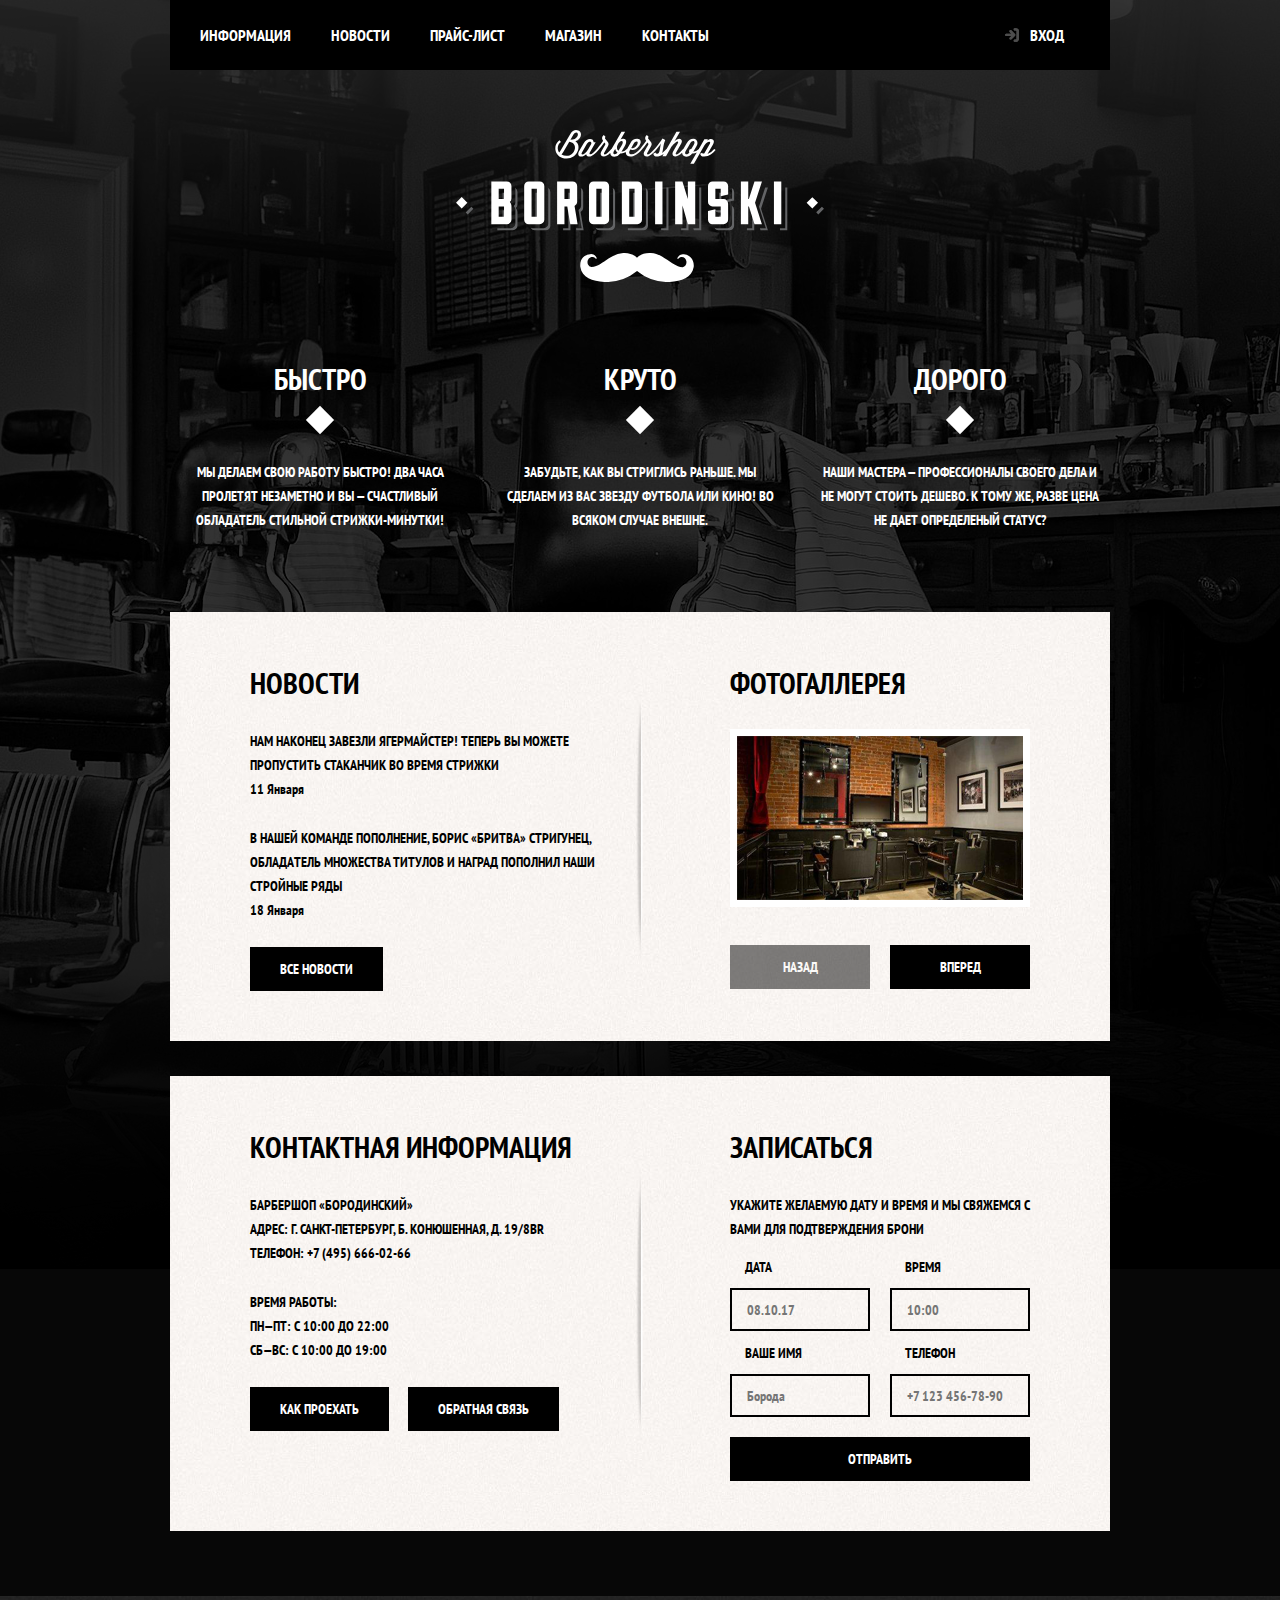
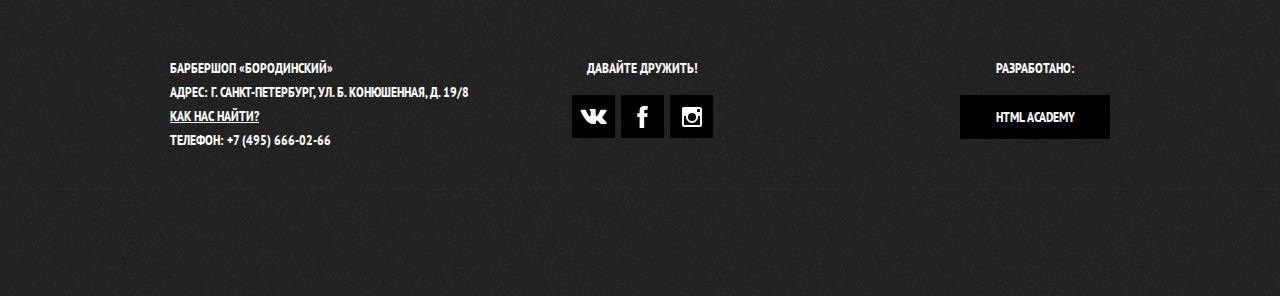
<file: index.html>
<!DOCTYPE html>
<html lang="ru">
<head>
    <meta charset="UTF-8">
    <title>Барбершоп</title>
    <link href="https://fonts.googleapis.com/css?family=PT+Sans+Narrow:400,700&display=swap&subset=cyrillic" rel="stylesheet">
    <link rel="stylesheet" href="css/normalize.css">
    <link rel="stylesheet" href="css/style.css">
</head>
<body>
    <header class="main-header container">
        <nav class="main-navigation">
            <a class="main-header-logo">
                <img src="img/index-logo.svg" width="368" height="153" alt="Логотип барбершопа">
            </a>
            <div class="main-navigation-wrapper">
                <div class="container">
                    <ul class="site-navigation">
                        <li><a href="info.html">Информация</a></li>
                        <li><a href="news.html">Новости</a></li>
                        <li><a href="price.html">Прайс-лист</a></li>
                        <li><a href="catalog.html">Магазин</a></li>
                        <li><a href="contacts.html">Контакты</a></li>

                    </ul>
                    <ul class="user-navigation">
                        <li><a class="login-link" href="login.html">Вход</a></li>
                    </ul>
                </div>
            </div>
        </nav>
    </header>
    <main class="container">

        <h1 class="visually-hidden">Барбершоп "Бородинский"</h1>

        <section class="features">
            <h2 class="visually-hidden">Приемущества</h2>
            <ul class="features-list">
                <li class="feature-item">
                    <h3>Быстро</h3>
                    <p>МЫ ДЕЛАЕМ СВОЮ РАБОТУ БЫСТРО! ДВА ЧАСА ПРОЛЕТЯТ НЕЗАМЕТНО И ВЫ — СЧАСТЛИВЫЙ ОБЛАДАТЕЛЬ СТИЛЬНОЙ СТРИЖКИ-МИНУТКИ!</p>
                </li>
                <li class="feature-item">
                    <h3>Круто</h3>
                    <p>ЗАБУДЬТЕ, КАК ВЫ СТРИГЛИСЬ РАНЬШЕ. МЫ СДЕЛАЕМ ИЗ ВАС ЗВЕЗДУ ФУТБОЛА ИЛИ КИНО! ВО ВСЯКОМ СЛУЧАЕ ВНЕШНЕ.</p>
                </li>
                <li class="feature-item">
                    <h3>Дорого</h3>
                    <p>НАШИ МАСТЕРА — ПРОФЕССИОНАЛЫ СВОЕГО ДЕЛА И НЕ МОГУТ СТОИТЬ ДЕШЕВО. К ТОМУ ЖЕ, РАЗВЕ ЦЕНА НЕ ДАЕТ ОПРЕДЕЛЕНЫЙ СТАТУС?</p>
                </li>
            </ul>
        </section>

        <div class="index-columns">
            <section class="news">
                <h2>Новости</h2>
                <ul class="news-list">
                    <li class="news-item">
                        <p>НАМ НАКОНЕЦ ЗАВЕЗЛИ ЯГЕРМАЙСТЕР! ТЕПЕРЬ ВЫ МОЖЕТЕ ПРОПУСТИТЬ СТАКАНЧИК ВО ВРЕМЯ СТРИЖКИ</p>
                        <time datetime="2016-01-11">11 Января</time>
                    </li>
                    <li class="news-item">
                        <p>В НАШЕЙ КОМАНДЕ ПОПОЛНЕНИЕ, БОРИС «БРИТВА» СТРИГУНЕЦ, ОБЛАДAТЕЛЬ МНОЖЕСТВА ТИТУЛОВ И НАГРАД ПОПОЛНИЛ НАШИ СТРОЙНЫЕ РЯДЫ</p>
                        <time datetime="2016-01-18">18 Января</time>
                    </li>
                </ul>
                <a href="news.html" class="button">Все новости</a>
            </section>

            <section class="gallery">
                <h2>Фотогаллерея</h2>
                <div class="gallery-container">
                    <figure class="gallery-content">
                        <a href="#"><img src="img/galery-img.png" alt="Интерьер" width="286" height="164"></a>
                    </figure>
                    <button class="button gallery-button gallery-button-back" disabled>Назад</button>
                    <button class="button gallery-button gallery-button-next">Вперед</button>
                </div>
            </section>
        </div>


        <div class="index-columns">
            <section class="contacts">
                <h2>Контактная информация</h2>
                <p>
                    БАРБЕРШОП «БОРОДИНСКИЙ» <br>
                    АДРЕС: Г. САНКТ-ПЕТЕРБУРГ, Б. КОНЮШЕННАЯ, Д. 19/8br <br>
                    ТЕЛЕФОН: +7 (495) 666-02-66
                </p>
                <p>ВРЕМЯ РАБОТЫ:<br>
                    ПН—ПТ: С 10:00 ДО 22:00<br>
                    СБ—ВС: С 10:00 ДО 19:00
                </p>
                <a href="map.html" class="button contacts-button-map">Как проехать</a>
                <a href="contacts.html" class="button">Обратная связь</a>
            </section>
            <section class="appointment">
                <h2>Записаться</h2>
                <p class="appointment-info">УКАЖИТЕ ЖЕЛАЕМУЮ ДАТУ И ВРЕМЯ И МЫ СВЯЖЕМСЯ С ВАМИ ДЛЯ ПОДТВЕРЖДЕНИЯ БРОНИ</p>
                <!-- Здесь будет форма -->
                <form action="https://echo.htmlacademy.ru" class="appointment-form" method="post">
                    <p class="appointment-item">
                        <label for="appointment-date">Дата</label>
                        <input id="appointment-date" type="text" name="date" value="" placeholder="08.10.17">
                    </p>
                    <p class="appointment-item">
                       <label for="appointment-time">Время</label>
                        <input id="appointment-time" type="text" name="time" value="" placeholder="10:00">
                    </p>
                    <p class="appointment-item">
                       <label for="appointment-name">Ваше имя</label>
                        <input id="appointment-name" type="text" name="name" value="" placeholder="Борода">
                    </p>
                    <p class="appointment-item">
                       <label for="appointment-phone">Телефон</label>
                        <input id="appointment-phone" type="tel" name="phone" value="" placeholder="+7 123 456-78-90">
                    </p>
                    <button class="button" type="submit">Отправить</button>
                </form>
            </section>
        </div>
    </main>
    <footer class="main-footer">
        <div class="container">
            <p class="footer-contacts">
                БАРБЕРШОП «БОРОДИНСКИЙ» <br>
            АДРЕС: Г. САНКТ-ПЕТЕРБУРГ, УЛ. Б. КОНЮШЕННАЯ, Д. 19/8 <br>
            <a href="map.html">КАК НАС НАЙТИ?</a><br>
            ТЕЛЕФОН: +7 (495) 666-02-66
            </p>
            <div class="footer-social">
                <b>Давайте дружить!</b>
                <ul>
                    <li>
                        <a href="#" class="social-button"><span class="visually-hidden">Вконтакте</span>
                            <svg xmlns="http://www.w3.org/2000/svg" width="27" height="15" viewBox="0 0 26.14 14.91"><path d="M26 13.47l-.09-.17a13.55 13.55 0 0 0-2.6-3q-.87-.83-1.1-1.12A1 1 0 0 1 22 8a10.27 10.27 0 0 1 1.22-1.78l.88-1.16q2.35-3.13 2-4L26 .94a.8.8 0 0 0-.4-.22 2.14 2.14 0 0 0-.87 0h-3.92a.51.51 0 0 0-.27 0h-.3a.6.6 0 0 0-.15.14.93.93 0 0 0-.14.24 22.22 22.22 0 0 1-1.46 3.06q-.5.84-.93 1.46a7 7 0 0 1-.71.91 4.94 4.94 0 0 1-.52.47q-.23.18-.35.15l-.23-.05a.9.9 0 0 1-.31-.33 1.49 1.49 0 0 1-.16-.53V1.6a3.14 3.14 0 0 0 0-.62 2.12 2.12 0 0 0-.14-.44.73.73 0 0 0-.28-.33 1.57 1.57 0 0 0-.46-.18A9 9 0 0 0 12.57 0a8.93 8.93 0 0 0-3.25.33 1.83 1.83 0 0 0-.52.41q-.25.3-.07.33a1.67 1.67 0 0 1 1.16.59l.08.16a2.6 2.6 0 0 1 .19.63 6.32 6.32 0 0 1 .12 1 10.59 10.59 0 0 1 0 1.7q-.07.71-.13 1.1a2.21 2.21 0 0 1-.18.64 2.69 2.69 0 0 1-.16.3l-.07.07a1 1 0 0 1-.37.07.86.86 0 0 1-.46-.19 3.27 3.27 0 0 1-.56-.52 7 7 0 0 1-.66-.93q-.37-.6-.76-1.42l-.22-.39q-.2-.38-.56-1.11t-.62-1.43A.9.9 0 0 0 5.2.9h-.07a.93.93 0 0 0-.22-.16A1.44 1.44 0 0 0 4.6.65L.87.68A1 1 0 0 0 .1.94L0 1a.44.44 0 0 0 0 .22 1.08 1.08 0 0 0 .08.37Q.9 3.53 1.86 5.31t1.66 2.87Q4.23 9.27 5 10.24t1 1.24l.37.41.34.33a8.06 8.06 0 0 0 1 .78 16.34 16.34 0 0 0 1.4.9 7.6 7.6 0 0 0 1.79.72 6.19 6.19 0 0 0 2 .22h1.57a1.08 1.08 0 0 0 .72-.3l.05-.07a.9.9 0 0 0 .1-.25 1.38 1.38 0 0 0 0-.37 4.48 4.48 0 0 1 .09-1.05 2.77 2.77 0 0 1 .23-.71 1.74 1.74 0 0 1 .29-.4 1.19 1.19 0 0 1 .23-.2h.11a.86.86 0 0 1 .77.21 4.52 4.52 0 0 1 .83.79q.39.47.93 1.05a6.41 6.41 0 0 0 1 .87l.27.16a3.31 3.31 0 0 0 .71.3 1.53 1.53 0 0 0 .76.07l3.48-.05a1.58 1.58 0 0 0 .8-.17.68.68 0 0 0 .34-.37 1.06 1.06 0 0 0 0-.46 1.71 1.71 0 0 0-.1-.36z" fill="#fff"/></svg>
                        </a>
                    </li>
                    <li>
                        <a href="#" class="social-button"><span class="visually-hidden">Фейсбук</span>
                            <svg xmlns="http://www.w3.org/2000/svg" width="19" height="22" viewBox="0 0 10.15 21.74"><path d="M3.34 1.12A4.77 4.77 0 0 1 6.53 0h3.61v3.81H7.81a1.07 1.07 0 0 0-1.09.83v2.55h3.42c-.08 1.23-.24 2.45-.41 3.67h-3v10.87H2.21V10.86H0V7.21h2.19V3.66a3.83 3.83 0 0 1 1.15-2.54z" fill="#fff"/></svg>
                        </a>
                    </li>
                    <li>
                        <a href="#" class="social-button"><span class="visually-hidden">Инстаграм</span>
                            <svg xmlns="http://www.w3.org/2000/svg" width="20" height="20" viewBox="0 0 20 20"><path d="M18 0H2a2 2 0 0 0-2 2v16a2 2 0 0 0 2 2h16a2 2 0 0 0 2-2V2a2 2 0 0 0-2-2zm-8 6a4 4 0 1 1-4 4 4 4 0 0 1 4-4zM2.5 18a.47.47 0 0 1-.5-.5V9h2.1a3.4 3.4 0 0 0-.1 1 6 6 0 1 0 12 0 3.4 3.4 0 0 0-.1-1H18v8.5a.47.47 0 0 1-.5.5zM18 4.5a.47.47 0 0 1-.5.5h-2a.47.47 0 0 1-.5-.5v-2a.47.47 0 0 1 .5-.5h2a.47.47 0 0 1 .5.5z" fill="#fff"/></svg>
                        </a>
                    </li>
                </ul>
            </div>
            <p class="footer-copyright">
                <b>Разработано:</b>
                <a href="https://htmlacademy.ru" class="button">HTML Academy</a>
            </p>
        </div>
    </footer>
    <section class="modal modal-login">
        <h2>Личный кабинет</h2>
        <p class="modal-description">Введите пожалуйста свой логин и пароль</p>
         здесь будет форма
        <form action="https://echo.htmlacademy.ru" method="post" class="login-form">
            <p>
               <label for="user-login" class="visually-hidden">Логин</label>
                <input name="login" type="text" id="user-login" class="login-icon-user" placeholder="Логин">
            </p>
            <p>
               <label for="user-password" class="visually-hiden">Пароль</label>
                <input name="password" type="text" id="user-password" class="login-icon-password" placeholder="Пароль">
            </p>
            <p class="login-help login-password-info">
                <label class="login-checkbox">
                    <input type="checkbox" name="remember" class="visually-hidden">
                    <span class="checkbox-indicator"></span>
                    Запомните меня
                </label>
                <a href="#" class="restore">Я забыл пароль!</a>
            </p>
            <button class="button" type="submit">Войти</button>
        </form>
        <button class="modal-close" type="button">Закрыть</button>
    </section>
    <section class="modal modal-map">
        <h2 class="visually-hidden">Как до нас добраться</h2>

        <iframe src="https://www.google.com/maps/embed?pb=!1m18!1m12!1m3!1d1998.5991043598099!2d30.32089998079008!3d59.93879418196501!2m3!1f0!2f0!3f0!3m2!1i1024!2i768!4f13.1!3m3!1m2!1s0x4696310fca5ba729%3A0xea9c53d4493c879f!2z0JHQvtC70YzRiNCw0Y8g0JrQvtC90Y7RiNC10L3QvdCw0Y8g0YPQuy4sIDE5LCDQodCw0L3QutGCLdCf0LXRgtC10YDQsdGD0YDQsywg0KDQvtGB0YHQuNGPLCAxOTExODY!5e0!3m2!1sru!2sua!4v1581564933905!5m2!1sru!2sua" width="766" height="560" frameborder="0" style="border:0;" allowfullscreen=""></iframe>

        <p>
            <img src="img/map.jpg" width="766" height="560"  alt="Офис компании по адресу ул. Большая конюшенная 19/8, Санкт-Петербург">
        </p>
        <button class="modal-close" type="button">Закрыть</button>
    </section>
    <div class="modal-overlay"></div>



    <script src="js/popup.js"></script>
    <script src="js/map.js"></script>
</body>
</html>
</file>
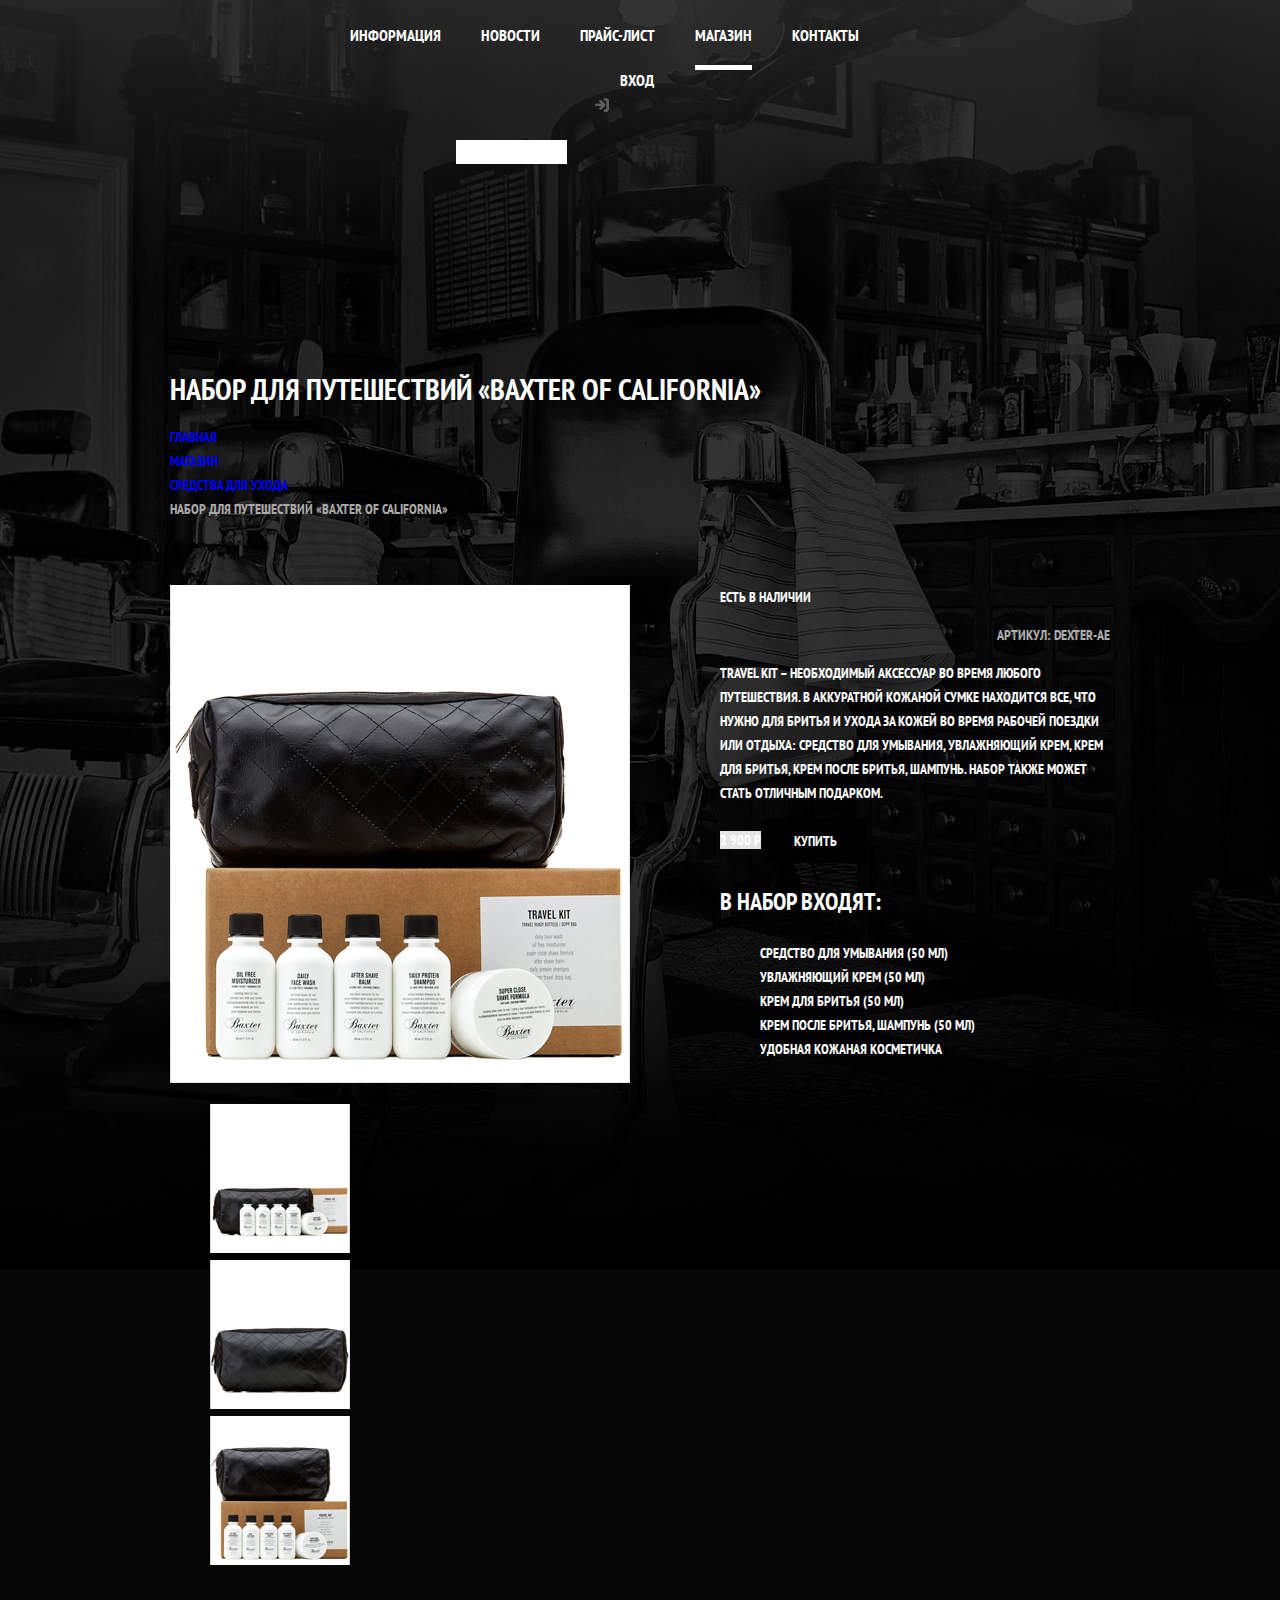
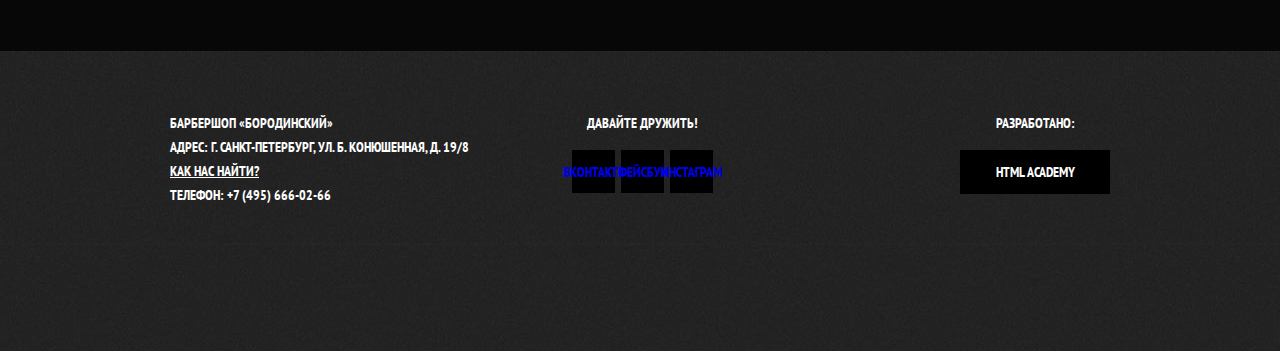
<file: barbershop-item.html>
<!DOCTYPE html>
<html lang="ru">
<head>
    <meta charset="UTF-8">
    <title>Барбершоп</title>
        <link href="https://fonts.googleapis.com/css?family=PT+Sans+Narrow:400,700&display=swap&subset=cyrillic" rel="stylesheet">
    <link rel="stylesheet" href="css/normalize.css">
    <link rel="stylesheet" href="css/style.css">
</head>
<body>
    <header class="main-header">
        <nav class="main-navigation container">
            <a class="main-header-logo" href="index.html">
                <img src="img/logo.png" width="111" height="24" alt="Логотип барбершопа">
            </a>
            <ul class="site-navigation">
                <li><a href="info.html">Информация</a></li>
                <li><a href="news.html">Новости</a></li>
                <li><a href="price.html">Прайс-лист</a></li>
                <li class="site-navigation-current"><a href="catalog.html">Магазин</a></li>
                <li><a href="contacts.html">Контакты</a></li>
            </ul>
            <ul class="user-navigation">
                <li class="login-link">Вход</li>
            </ul>
        </nav>
    </header>

    <main class="container">

        <h1 class="page-title">Набор для путешествий «Baxter of California»</h1>

        <ul class="breadcrumbs">
            <li><a href="index.html">Главная</a></li>
            <li><a href="#">Магазин</a></li>
            <li><a href="#">Средства для ухода</a></li>
            <li class="breadcrumbs-current">Набор для путешествий «Baxter of California»</li>
        </ul>

        <div class="catalog-columns">
            <section class="product-photos">
                <h2 class="visually-hidden">Изображение товара</h2>
                <p class="product-photo-full">
                    <img src="img/product-big.png" width="460" height="498" alt="Фото всего набора">
                </p>
                <ul class="product-photo-preview">
                    <li>
                        <img src="img/product-small-1.png" width="140" height="149" alt="Фото в анфас">
                    </li>
                    <li>
                        <img src="img/product-small-2.png" width="140" height="149" alt="Фото в профиль">
                    </li>
                    <li>
                        <img src="img/product-small-3.png" width="140" height="149" alt="Фото отдельной части">
                    </li>
                </ul>
            </section>

            <section class="product-info">
                <h2 class="visually-hidden">Описание товара</h2>
                <p class="product-availability">Есть в наличии</p>
                <p class="product-article">Артикул: dexter-ae</p>
                <p class="product-text">Travel Kit – необходимый аксессуар во время любого путешествия. В аккуратной кожаной сумке находится все, что нужно для бритья и ухода за кожей во время рабочей поездки или отдыха: средство для умывания, увлажняющий крем, крем для бритья, крем после бритья, шампунь. Набор также может стать отличным подарком.</p>
                <p class="product-price">
                    <b>2 900 P</b>
                    <a href="#" class="button">Купить</a>
                </p>
                <h3>В набор входят:</h3>
                <ul>
                    <li>Средство для умывания (50 мл)</li>
                    <li>Увлажняющий крем (50 мл)</li>
                    <li>Крем для бритья (50 мл)</li>
                    <li>Крем после бритья, шампунь (50 мл)</li>
                    <li>Удобная кожаная косметичка </li>
                </ul>
            </section>
        </div>
    </main>
    <footer class="main-footer">
        <div class="container">
            <p class="footer-contacts">
                БАРБЕРШОП «БОРОДИНСКИЙ» <br>
                АДРЕС: Г. САНКТ-ПЕТЕРБУРГ, УЛ. Б. КОНЮШЕННАЯ, Д. 19/8 <br>
                <a href="map.html">КАК НАС НАЙТИ?</a><br>
                ТЕЛЕФОН: +7 (495) 666-02-66
            </p>
            <div class="footer-social">
                <b>Давайте дружить!</b>
                <ul>
                    <li>
                        <a href="#" class="social-button">Вконтакте</a>
                    </li>
                    <li>
                        <a href="#" class="social-button">Фейсбук</a>
                    </li>
                    <li>
                        <a href="#" class="social-button">Инстаграм</a>
                    </li>
                </ul>
            </div>
            <p class="footer-copyright">
                <b>Разработано:</b>
                <a href="https://htmlacademy.ru" class="button">HTML Academy</a>
            </p>
        </div>
    </footer>

    <section class="modal modal-login">
        <h2>Личный кабинет</h2>
        <p>Введите свой логин и пароль.</p>
        <!-- здесь будет форма -->
<!--        <span class="modal-close">x</span>-->
    </section>
</body>
</html>
</file>
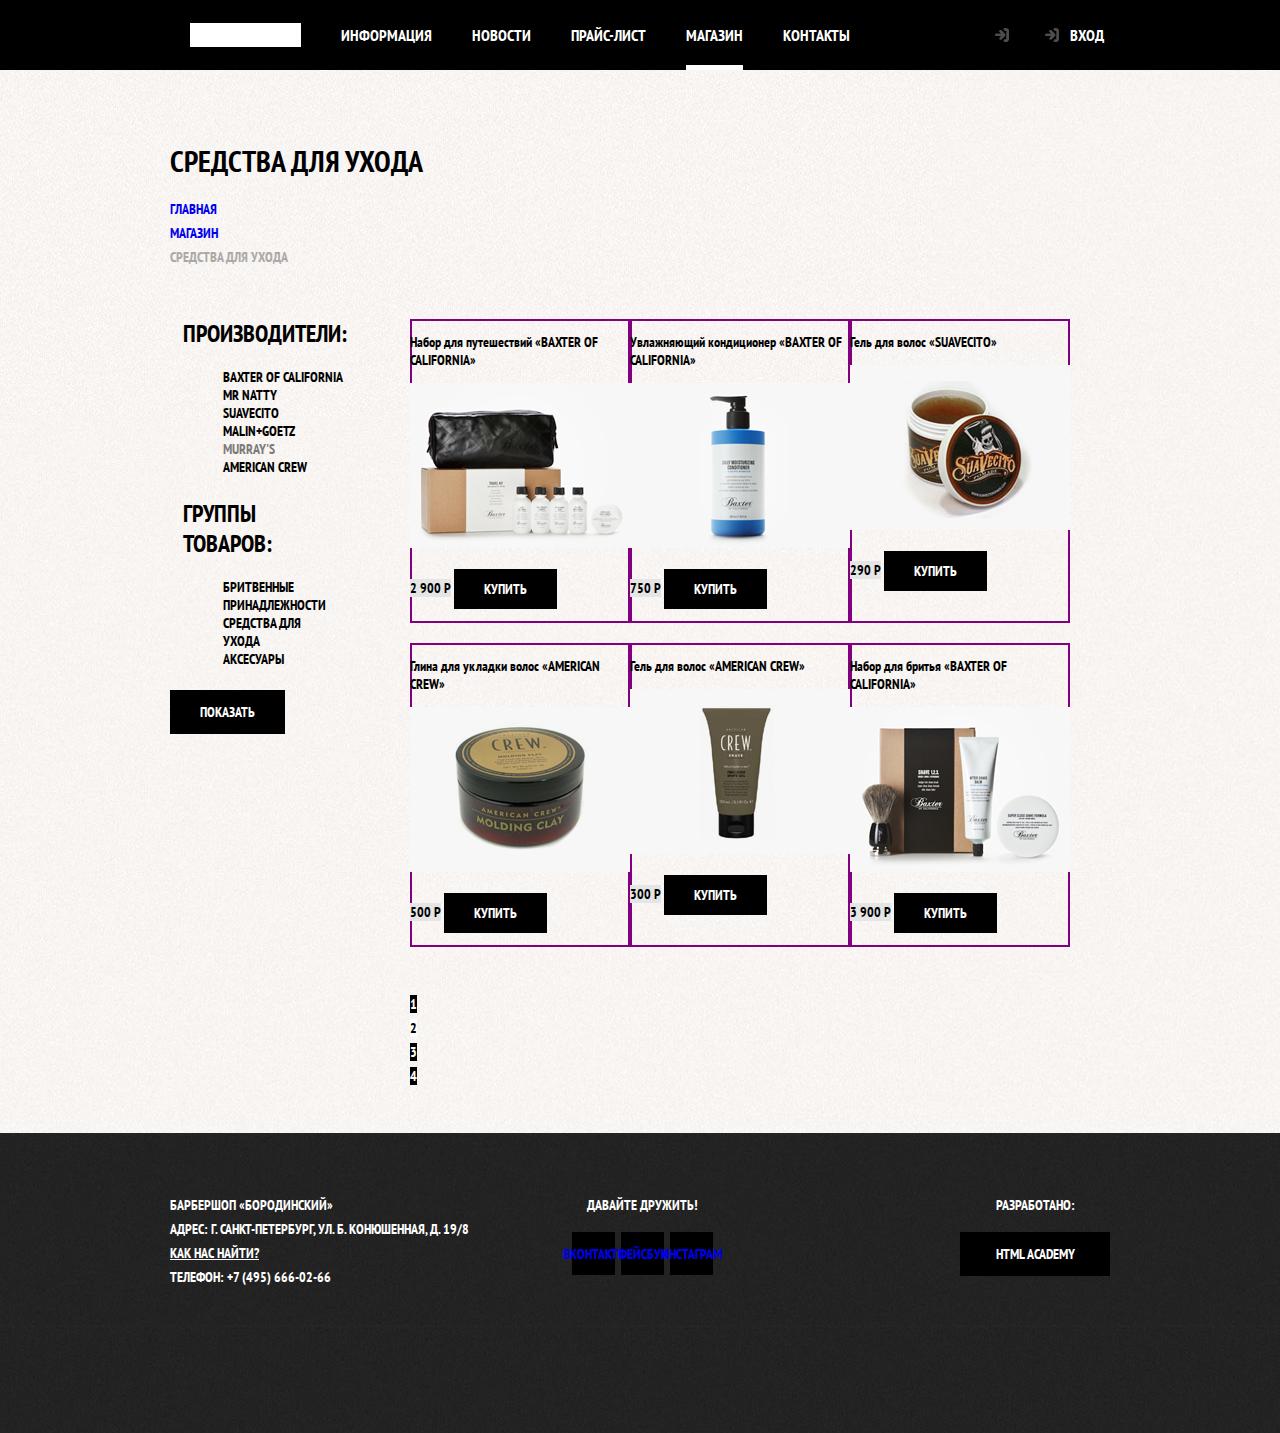
<file: catalog.html>
<!DOCTYPE html>
<html lang="ru">
<head>
    <meta charset="UTF-8">
    <title>Барбершоп</title>
        <link href="https://fonts.googleapis.com/css?family=PT+Sans+Narrow:400,700&display=swap&subset=cyrillic" rel="stylesheet">
    <link rel="stylesheet" href="css/normalize.css">
    <link rel="stylesheet" href="css/style.css">
</head>
<body class="inner-page">
    <header class="main-header">
        <nav class="main-navigation container">
            <a class="main-header-logo" href="index.html">
                <img src="img/logo.png" width="111" height="24" alt="Логотип барбершопа">
            </a>
            <ul class="site-navigation">
                <li><a href="info.html">Информация</a></li>
                <li><a href="news.html">Новости</a></li>
                <li><a href="price.html">Прайс-лист</a></li>
                <li class="site-navigation-current"><a href="catalog.html">Магазин</a></li>
                <li><a href="contacts.html">Контакты</a></li>
            </ul>
            <ul class="user-navigation">
                <li class="login-link">
                    <a class="login-link" href="login.html">Вход</a>
                </li>
            </ul>
        </nav>
    </header>
    <main class="container">
        <h1 class="page-title">Средства для ухода</h1>

        <ul class="breadcrumbs">
            <li><a href="index.html">Главная</a></li>
            <li><a href="catalog.html">Магазин</a></li>
            <li class="breadcrumbs-current">Средства для ухода</li>
        </ul>

           <div class="catalog-columns">
            <section class="filters">
                <h2 class="visually-hidden">Фильтр товаров</h2>
                <!-- Здесь будет форма -->
                <form class="filter" method="get" action="https://echo.htmlacademy.ru">
                    <fieldset>
                        <legend>Производители:</legend>
                        <ul>
                            <li class="filter-option">
                               <input class="visually-hidden filter-input filter-input-checkbox" type="checkbox" name="baxter-pf-california" id="filter-baxter-of-california" checked>
                                <label for="filter-baxter-of-california">Baxter of California</label>
                            </li>
                            <li class="filter-option">
                                <input class="visually-hidden filter-input filter-input-checkbox" type="checkbox" name="mr-natty" id="filter-mr-natty">
                                <label for="filter-mr-natty">Mr Natty</label>
                            </li>
                            <li class="filter-option">
                              <input class="visually-hidden filter-input filter-input-checkbox" type="checkbox" name="suavecito" id="filter-suavecito" checked>
                                <label for="filter-suavecito">Suavecito</label>
                            </li>
                            <li class="filter-option">
                               <input class="visually-hidden filter-input filter-input-checkbox" type="checkbox" name="malin-goetz" id="filter-malin-goetz">
                                <label for="filter-malin-goetz">Malin+Goetz</label>
                            </li>
                            <li class="filter-option">
                               <input class="visually-hidden filter-input filter-input-checkbox" type="checkbox" name="murrays" id="filter-murrays" disabled>
                                <label for="filter-murrays">Murray's</label>
                            </li>
                            <li class="filter-option">
                               <input class="visually-hidden filter-input filter-input-checkbox" type="checkbox" name="american-rew" id="filter-american-crew" checked>
                                <label for="filter-american-crew">American Crew</label>
                            </li>
                        </ul>
                    </fieldset>
                    <fieldset>
                        <legend>Группы товаров:</legend>
                        <ul>
                            <li class="filter-option">
                               <input class="visually-hidden filter-input filter-input-radio"  type="radio" name="product-group" value="shaving" id="filter-shave">
                                <label for="filter-shave">Бритвенные принадлежности</label>
                            </li>
                            <li class="filter-option">
                               <input class="visually-hidden filter-input filter-input-radio"  type="radio" name="product-group" value="hair-care" id="filter-care" checked>
                                <label for="filter-care">Средства для ухода</label>
                            </li>
                            <li class="filter-option">
                               <input class="visually-hidden filter-input filter-input-radio"  type="radio" name="product-group" value="accessories" id="filter-accessories">
                                <label for="filter-accessories">Аксесуары</label>
                            </li>
                        </ul>
                    </fieldset>
                    <button type="submit" class="filter-button button">Показать</button>
                </form>
            </section>
            <section class="catalog">
                <h2 class="visually-hidden">Список средств для ухода</h2>
                <ul class="catalog-list">
                    <li class="catalog-item">
                       <a href="catalog-item.html">
                            <h3>
                                <span class="catalog-category">Набор для путешествий</span>
                                <span class="catalog-item-title">«Baxter of California»</span>
                           </h3>

                            <p>
                                <img src="img/product-1.png" width="220" height="165" alt="Набор для путешествий «Baxter of California»">
                            </p>
                        </a>
                        <p class="catalog-item-price">
                            <b>2 900 Р</b>
                            <a href="#" class="button">Купить</a>
                        </p>
                    </li>
                    <li class="catalog-item">
                        <a href="catalog-item.html">
                            <h3>
                                    <span class="catalog-category">Увлажняющий кондиционер</span>
                                    <span class="catalog-item-title">«Baxter of California»</span>
                            </h3>
                            <p>
                                <img src="img/product-2.png" width="220" height="165" alt="Увлажняющий кондиционер «Baxter of California»">
                            </p>
                        </a>
                        <p class="catalog-item-price">
                            <b>750 Р</b>
                            <a href="#" class="button">Купить</a>
                        </p>
                    </li>
                    <li class="catalog-item">
                        <a href="catalog-item.html">
                            <h3>
                                    <span class="catalog-category">Гель для волос</span>
                                    <span class="catalog-item-title">«SUAVECITO»</span>

                            </h3>
                            <p>
                                <img src="img/product-3.png" width="220" height="165" alt="Гель для волос «SUAVECITO»">
                            </p>
                        </a>
                        <p class="catalog-item-price">
                            <b>290 Р</b>
                            <a href="#" class="button">Купить</a>
                        </p>
                    </li>
                    <li class="catalog-item">
                        <a href="catalog-item.html">
                            <h3>
                                    <span class="catalog-category">Глина для укладки волос</span>
                                    <span class="catalog-item-title">«American crew»</span>
                            </h3>
                            <p>
                                <img src="img/product-4.png" width="220" height="165" alt="Глина для укладки волос «American crew»">
                            </p>
                       </a>
                        <p class="catalog-item-price">
                            <b>500 Р</b>
                            <a href="#" class="button">Купить</a>
                        </p>
                    </li>
                    <li class="catalog-item">
                        <a href="catalog-item.html">
                            <h3>
                                    <span class="catalog-category">Гель для волос</span>
                                    <span class="catalog-item-title">«American crew»</span>
                            </h3>
                            <p>
                                <img src="img/product-5.png" width="220" height="165" alt="Гель для волос «AMERICAN CREW»">
                            </p>
                        </a>
                        <p class="catalog-item-price">
                            <b>300 Р</b>
                            <a href="#" class="button">Купить</a>
                        </p>
                    </li>
                    <li class="catalog-item">
                       <a href="catalog-item.html">
                            <h3>

                                    <span class="catalog-category">Набор для бритья</span>
                                    <span class="catalog-item-title">«Baxter of California»</span>
                            </h3>
                            <p>
                                <img src="img/product-6.png" width="220" height="165" alt="Набор для бритья «Baxter of California»">
                            </p>
                        </a>
                        <p class="catalog-item-price">
                            <b>3 900 Р</b>
                            <a href="#" class="button">Купить</a>
                        </p>
                    </li>
                </ul>
                <ul class="pagination-list">
                    <li class="pagination-item"><a href="#"><a href="#">1</a></a></li>
                    <li class="pagination-item pagination-item-current"><a>2</a></li>
                    <li class="pagination-item"><a href="#">3</a></li>
                    <li class="pagination-item"><a href="#">4</a></li>
                </ul>
            </section>
        </div>
    </main>

    <footer class="main-footer">
        <div class="container">
            <p class="footer-contacts">
                БАРБЕРШОП «БОРОДИНСКИЙ» <br>
                АДРЕС: Г. САНКТ-ПЕТЕРБУРГ, УЛ. Б. КОНЮШЕННАЯ, Д. 19/8 <br>
                <a href="map.html">КАК НАС НАЙТИ?</a><br>
                ТЕЛЕФОН: +7 (495) 666-02-66
            </p>
            <div class="footer-social">
                <b>Давайте дружить!</b>
                <ul>
                    <li>
                        <a href="#" class="social-button">Вконтакте</a>
                    </li>
                    <li>
                        <a href="#" class="social-button">Фейсбук</a>
                    </li>
                    <li>
                        <a href="#" class="social-button">Инстаграм</a>
                    </li>
                </ul>
            </div>
            <p class="footer-copyright">
                <b>Разработано:</b>
                <a href="https://htmlacademy.ru" class="button">HTML Academy</a>
            </p>
        </div>
    </footer>

    <section class="modal modal-login">
        <h2>Личный кабинет</h2>
        <p>Введите свой логин и пароль.</p>
        <!-- здесь будет форма -->
        <span class="modal-close">x</span>
    </section>
</body>
</html>
</file>
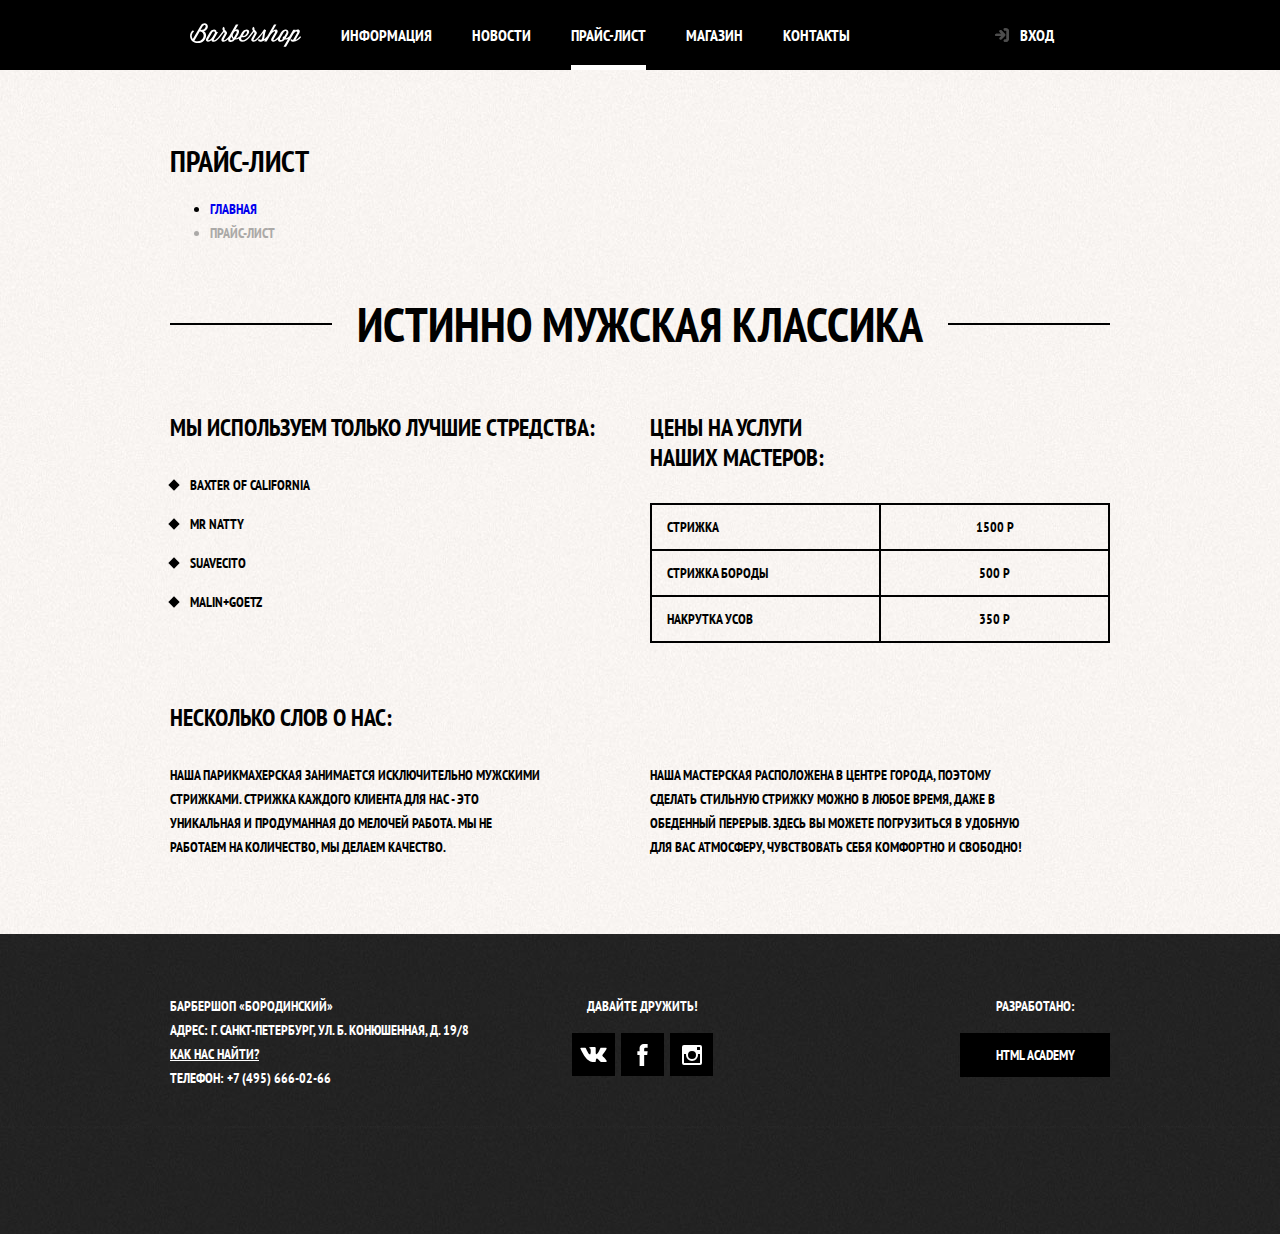
<file: price-list.html>
<!DOCTYPE html>
<html lang="ru">
<head>
    <meta charset="UTF-8">
    <title>Барбершоп</title>
    <link href="https://fonts.googleapis.com/css?family=PT+Sans+Narrow:400,700&display=swap&subset=cyrillic" rel="stylesheet">
    <link rel="stylesheet" href="css/normalize.css">
    <link rel="stylesheet" href="css/style.css">
</head>
<body class="inner-page">

    <header class="main-header">
        <nav class="main-navigation container">
            <a class="main-header-logo" href="index.html">
                <img src="img/logo.svg" width="111" height="24" alt="Логотип барбершопа">
            </a>
                <ul class="site-navigation">
                    <li><a href="info.html">Информация</a></li>
                    <li><a href="news.html">Новости</a></li>
                    <li class="site-navigation-current"><a >Прайс-лист</a></li>
                    <li><a href="catalog.html">Магазин</a></li>
                    <li><a href="contacts.html">Контакты</a></li>
                </ul>
                <ul class="user-navigation">
                    <li><a class="login-link" href="login.html">Вход</a></li>
                </ul>
        </nav>
    </header>

    <main class="container">

        <div class="inner-page-container">
            <h1 class="page-title">Прайс-лист</h1>
            <ul class="breadcrumps">
                <li><a href="index.html">Главная</a></li>
                <li class="breadcrumbs-current">Прайс-лист</li>
            </ul>
        </div>

        <section class="inner-content">

            <h2 class="big-heading">Истинно мужская классика</h2>

            <div class="inner-columns">


               <div class="inner-column-left">
                    <h2>Мы используем только лучшие стредства:</h2>
                    <ul class="custom-list-1">
                        <li>Baxter of California</li>
                        <li>Mr Natty</li>
                        <li>Suavecito</li>
                        <li>Malin+Goetz</li>
                    </ul>
                </div>

               <div class="inner-column-right">
                    <h2>Цены на услуги<br> наших мастеров:</h2>
                    <table class="custom-table-1">
                        <tr>
                            <td>Стрижка</td>
                            <td>1500 Р</td>
                        </tr>
                        <tr>
                            <td>Стрижка бороды</td>
                            <td>500 Р</td>
                        </tr>
                        <tr>
                            <td>Накрутка усов</td>
                            <td>350 Р</td>
                        </tr>
                    </table>
                </div>
            </div>

            <div class="inner-columns">
              <h2>Несколько слов о нас:</h2>

              <div class="inner-column-left">

                    <p class="short-text">Наша парикмахерская занимается исключительно мужскими стрижками. Стрижка каждого клиента для нас - это уникальная и продуманная до мелочей работа. Мы не работаем на количество, мы делаем качество.</p>
                </div>
               <div class="inner-column-right">
                    <p class="short-text">Наша мастерская расположена в центре города, поэтому сделать стильную стрижку можно в любое время, даже в обеденный перерыв. Здесь вы можете погрузиться в удобную для вас атмосферу, чувствовать себя комфортно и свободно!</p>
                </div>
            </div>

        </section>

    </main>

    <footer class="main-footer">
        <div class="container">
            <p class="footer-contacts">
                БАРБЕРШОП «БОРОДИНСКИЙ» <br>
            АДРЕС: Г. САНКТ-ПЕТЕРБУРГ, УЛ. Б. КОНЮШЕННАЯ, Д. 19/8 <br>
            <a href="map.html">КАК НАС НАЙТИ?</a><br>
            ТЕЛЕФОН: +7 (495) 666-02-66
            </p>
            <div class="footer-social">
                <b>Давайте дружить!</b>
                <ul>
                    <li>
                        <a href="#" class="social-button"><span class="visually-hidden">Вконтакте</span>
                            <svg xmlns="http://www.w3.org/2000/svg" width="27" height="15" viewBox="0 0 26.14 14.91"><path d="M26 13.47l-.09-.17a13.55 13.55 0 0 0-2.6-3q-.87-.83-1.1-1.12A1 1 0 0 1 22 8a10.27 10.27 0 0 1 1.22-1.78l.88-1.16q2.35-3.13 2-4L26 .94a.8.8 0 0 0-.4-.22 2.14 2.14 0 0 0-.87 0h-3.92a.51.51 0 0 0-.27 0h-.3a.6.6 0 0 0-.15.14.93.93 0 0 0-.14.24 22.22 22.22 0 0 1-1.46 3.06q-.5.84-.93 1.46a7 7 0 0 1-.71.91 4.94 4.94 0 0 1-.52.47q-.23.18-.35.15l-.23-.05a.9.9 0 0 1-.31-.33 1.49 1.49 0 0 1-.16-.53V1.6a3.14 3.14 0 0 0 0-.62 2.12 2.12 0 0 0-.14-.44.73.73 0 0 0-.28-.33 1.57 1.57 0 0 0-.46-.18A9 9 0 0 0 12.57 0a8.93 8.93 0 0 0-3.25.33 1.83 1.83 0 0 0-.52.41q-.25.3-.07.33a1.67 1.67 0 0 1 1.16.59l.08.16a2.6 2.6 0 0 1 .19.63 6.32 6.32 0 0 1 .12 1 10.59 10.59 0 0 1 0 1.7q-.07.71-.13 1.1a2.21 2.21 0 0 1-.18.64 2.69 2.69 0 0 1-.16.3l-.07.07a1 1 0 0 1-.37.07.86.86 0 0 1-.46-.19 3.27 3.27 0 0 1-.56-.52 7 7 0 0 1-.66-.93q-.37-.6-.76-1.42l-.22-.39q-.2-.38-.56-1.11t-.62-1.43A.9.9 0 0 0 5.2.9h-.07a.93.93 0 0 0-.22-.16A1.44 1.44 0 0 0 4.6.65L.87.68A1 1 0 0 0 .1.94L0 1a.44.44 0 0 0 0 .22 1.08 1.08 0 0 0 .08.37Q.9 3.53 1.86 5.31t1.66 2.87Q4.23 9.27 5 10.24t1 1.24l.37.41.34.33a8.06 8.06 0 0 0 1 .78 16.34 16.34 0 0 0 1.4.9 7.6 7.6 0 0 0 1.79.72 6.19 6.19 0 0 0 2 .22h1.57a1.08 1.08 0 0 0 .72-.3l.05-.07a.9.9 0 0 0 .1-.25 1.38 1.38 0 0 0 0-.37 4.48 4.48 0 0 1 .09-1.05 2.77 2.77 0 0 1 .23-.71 1.74 1.74 0 0 1 .29-.4 1.19 1.19 0 0 1 .23-.2h.11a.86.86 0 0 1 .77.21 4.52 4.52 0 0 1 .83.79q.39.47.93 1.05a6.41 6.41 0 0 0 1 .87l.27.16a3.31 3.31 0 0 0 .71.3 1.53 1.53 0 0 0 .76.07l3.48-.05a1.58 1.58 0 0 0 .8-.17.68.68 0 0 0 .34-.37 1.06 1.06 0 0 0 0-.46 1.71 1.71 0 0 0-.1-.36z" fill="#fff"/></svg>
                        </a>
                    </li>
                    <li>
                        <a href="#" class="social-button"><span class="visually-hidden">Фейсбук</span>
                            <svg xmlns="http://www.w3.org/2000/svg" width="19" height="22" viewBox="0 0 10.15 21.74"><path d="M3.34 1.12A4.77 4.77 0 0 1 6.53 0h3.61v3.81H7.81a1.07 1.07 0 0 0-1.09.83v2.55h3.42c-.08 1.23-.24 2.45-.41 3.67h-3v10.87H2.21V10.86H0V7.21h2.19V3.66a3.83 3.83 0 0 1 1.15-2.54z" fill="#fff"/></svg>
                        </a>
                    </li>
                    <li>
                        <a href="#" class="social-button"><span class="visually-hidden">Инстаграм</span>
                            <svg xmlns="http://www.w3.org/2000/svg" width="20" height="20" viewBox="0 0 20 20"><path d="M18 0H2a2 2 0 0 0-2 2v16a2 2 0 0 0 2 2h16a2 2 0 0 0 2-2V2a2 2 0 0 0-2-2zm-8 6a4 4 0 1 1-4 4 4 4 0 0 1 4-4zM2.5 18a.47.47 0 0 1-.5-.5V9h2.1a3.4 3.4 0 0 0-.1 1 6 6 0 1 0 12 0 3.4 3.4 0 0 0-.1-1H18v8.5a.47.47 0 0 1-.5.5zM18 4.5a.47.47 0 0 1-.5.5h-2a.47.47 0 0 1-.5-.5v-2a.47.47 0 0 1 .5-.5h2a.47.47 0 0 1 .5.5z" fill="#fff"/></svg>
                        </a>
                    </li>
                </ul>
            </div>
            <p class="footer-copyright">
                <b>Разработано:</b>
                <a href="https://htmlacademy.ru" class="button">HTML Academy</a>
            </p>
        </div>
    </footer>

</body>
</html>
</file>
<file: css/style.css>
body {
    min-height: 960px;
    margin: 0;
    padding: 0;

    font-family: "PT Sans Narrow", Arial, sans-serif;
    font-size: 14px;
    line-height: 24px;
    font-weight: 700;
    color: #ffffff;
    text-transform: uppercase;

    background-color: #000000;
    background-image: url(../img/bg.png);
    background-position: top center;
    background-repeat: no-repeat;
}

.inner-page {
    color: #000;

    background-color: #f9f6f3;
    background-image: url(../img/pattern-light.jpg);
    background-position: 0 0;
    background-repeat: repeat;
}

a {
    text-decoration: none;
}

img {
    max-width: 100%;
    height: auto;
}

.container {
    width: 940px;
    margin: 0 auto;
    padding: 0 10px;
}

.visually-hidden:not(:focus):not(:active),
input[type="checkbox"].visually-hidden,
input[type="radio"].visually-hidden
{
    position: absolute;

    width: 1px;
    height: 1px;
    margin: -1px;
    border: 0;
    padding: 0;

    white-space: nowrap;

    clip-path: inset(100%);
    clip: rect(0 0 0 0);
    overflow: hidden;
}

.button {
    display: inline-block;
    margin-right: 16px;
    padding: 10px 30px;

    font: inherit;
    text-align: center;
    color: #fff;
    vertical-align: middle;
    text-transform: uppercase;

    background-color: #000;
    border: none;
}

.button:hover,
.button:focus,
.button:active {
    background-color: #663d15;
}

.button.disabled,
.button:disabled {
    cursor: default;
    opacity: 0.5;
    background-color: #000;
}

.main-header {
    margin-bottom: 75px;

/*    Временно для сетки*/
/*    min-height: 285px;*/
}

.inner-page .main-header {
    margin-bottom: 70px;

    background-color: #000;
}

.main-header-logo {
    order: 2;
    width: 368px;
    height: 153px;

/*    Временно для сетки */
/*    display: block;*/
}

.main-navigation-wrapper {
    width: 100%;
    margin-bottom: 60px;

/*    background-color: none;*/

    background-color: #000000;

/*    временно для сетки*/
/*    min-height: 70px;*/
}

.main-navigation-wrapper .container {
    display: flex;
    justify-content: space-between;
}

.main-navigation {
    display: flex;
    flex-direction: column;
    align-items: center;
    font-size: 16px;
    line-height: 20px;
    color: #ffffff;

/*    background-color: #000;*/

/*    background-color: transparent;*/
}

.inner-page .main-navigation {
/*    display: flex;*/
    align-items: flex-start;
    flex-direction: row;
}

.main-navigation ,container {
    display: flex;
}

.inner-page .main-header-logo {
    order: 0;

    width: 111px;
    height: 24px;
    padding: 23px 20px;
}

.site-navigation,
.user-navigation {
    list-style: none;
}

.inner-page .user-navigation {
    margin-left: auto;
}

.site-navigation a,
.user-navigation a {
    display: block;
    padding: 25px 20px;

    vertical-align: middle;
    color: #fff;
}

.site-navigation a:hover,
.site-navigation a:focus,
.user-navigation a:hover,
.user-navigation a:focus {
    background-color: #242424;
}

.site-navigation {
    display: flex;
    flex-wrap: wrap;
    width: 620px;
    margin: 0;
    padding: 0;

    list-style: none;

/*
    background: rgba(234, 255, 45, 0.2);
    box-shadow: inset0 0 0 2px rgb(234, 255, 45);
*/

    /*    Временно для сетки */
    min-height: 70px;
}

.site-navigation-current {
    position: relative;
}
.site-navigation-current a:not([href]){
    background-color: #000;
}

.site-navigation-current::after {
    content: "";

    position: absolute;
    right: 20px;
    bottom: 0;
    left: 20px;

    height: 5px;

    background-color: #fff;
}

.user-navigation {
    display: flex;
    max-width: 140px;
    margin: 0;
    padding: 0;

    list-style: none;

/*
    background: rgba(234, 255, 45, 0.2);
    box-shadow: inset0 0 0 2px rgb(234, 255, 45);
*/
        /*    Временно для сетки */
    min-height: 70px;
}

.user-navigation .login-link{
    position: relative;
    padding-left: 50px;
/*
    background: rgba(234, 255, 45, 0.2);
    box-shadow: inset0 0 0 2px rgb(234, 255, 45);
*/
}

.login-link::before {
    content: "";

    position: absolute;
    top: 27px;
    left: 24px;

    width: 16px;
    height: 18px;

    background-image: url(../img/login.svg);
    background-repeat: no-repeat;
    background-position: 0 0;

    opacity: 0.3;

}

.login-link:hover::before,
.login-link:focus::before,
.login-link:active::before {
    opacity: 1;
}

.features {
    margin-bottom: 80px;
}

.features-list {
    display: flex;
    justify-content: space-between;
    padding: 0;
    margin: 0;

        list-style: none;

/*    временно для сетки */
    min-height: 170px;
}

.feature-item {
    width: 300px;

    text-align: center;

/*
    background: rgba(255, 45, 82, 0.2);
    box-shadow: 0 0 3px rgb(255, 45, 82);
*/

    /*    временно для сетки */
    min-height: 170px;
}

.feature-item h3 {

    position: relative;
    margin: 0;
    margin-bottom: 60px;

    font-size: 30px;
    line-height: 42px;

/*     background: rgba(255, 45, 82, 0.5);*/
}

.feature-item h3::after {
    content: "";

    position: absolute;
    bottom: -30px;
    left: 50%;

    width: 20px;
    height: 20px;
    margin-left: -10px;

    background-color: #fff;

    transform: rotate(45deg);
}

.feature-item p {
    margin: 0 10px;
}

.index-columns {
    display: flex;
    justify-content: space-between;
    padding: 50px 80px;
    margin-bottom: 35px;
    color: #000;

    background-color: #f8f5f2;
    background-image:
        url(../img/line.png),
        url(../img/pattern-light.jpg);
    background-position: center, 0 0;
    background-repeat: no-repeat, repeat;
}

.index-columns h2 {
    margin: 0;
    margin-bottom: 25px;

    font-size: 30px;
    line-height: 42px;
}

.news {
    width: 380px;

/*
    background: rgba(0, 128, 0, 0.2);
    box-shadow: 0 0 0 3px green;
*/

    /*    временно для сетки */
    min-height: 315px;
}

.news-list {
    margin: 0;
    margin-bottom: 25px;
    padding: 0;

    list-style: none;
}

.news-item {
    margin-bottom: 25px;
}

.news-item p {
    margin: 0;
}

.news-item time {
    text-transform: none;
}

.gallery {
    width: 300px;
    /*    временно для сетки */
    min-height: 315px;
}

.gallery-container {
    position: relative;

    height: 260px;

/*
    background: rgba(255, 45, 82, 0.2);
    box-shadow: 0 0 0 3px rgb(255, 45, 82);
*/
}

.gallery-content {
    height: 164px;
    margin: 0;

    background-color: #ccc;
    border: 7px solid #fff;
}

.gallery-content img {
    width: 286px;
    height: 164px;
}

.gallery-button {
    box-sizing: border-box;
    position: absolute;
    bottom: 0;

    width: 140px;
    margin: 0;
}

.gallery-button-back {
    left: 0;
}

.gallery-button-next {
    right: 0;
}

.contacts {
    width: 380px;
    /*    временно для сетки */
    min-height: 295px;
}

.contacts p {
    margin: 0;
    margin-bottom: 25px;
}

.appointment {
    width: 300px;

    /*    временно для сетки */
    min-height: 340px;
}
appointment-info {
    margin: 0;
    margin-bottom: 15px;
}

.appointment-form {
    display: flex;
    flex-wrap: wrap;
    justify-content: space-between;
}

.appointment-item {
    width: 140px;
    margin: 0;
    margin-bottom: 10px;

/*
    background: rgba(234, 255, 45, 0.2);
    box-shadow: inset 0 0 0 2px rgb(234, 255, 45);
*/
}

.appointment-item label {
    display: block;
    margin-bottom: 9px;
    margin-left: 15px;
}

.appointment-item input {
    box-sizing: border-box;
    width: 140px;
    padding-top: 8px;
    padding-left: 15px;
    padding-right: 15px;
    padding-bottom: 7px;

    font: inherit;

    background-color: transparent;
    border: 2px solid #000;
}

.appointment-item input:focus {
    border-color: #663d15;
}

.appointment .button {
    width: 100%;
    margin-top: 10px;
    margin-right: 0;
}

.page-title {
    font-size: 30px;
    line-height: 42px;
}

.breadcrumbs {
    list-style: none;
}

.broadcrumbs a {
    color: #000;
}
.breadcrumbs a:hover,
.breadcrumbs a:focus {
    text-decoration: underline;
}
.breadcrumbs-current {
    color: #aba9a7;
}

.pagination-item-current a {
    color: #000;

    background-color: #fff;
}

.filter fieldset {
    border: none;
}

.filter legend {
    font-size: 24px;
    line-height: 30px;
}

.filter ul {
    list-style: none;
    line-height: 18px;
}

.filter-input:hover + label,
.filter-input:focus + label {
    color: #663d15;
}

.filter-input:disabled + label {
    color: #000;

    opacity: 0.5;
}

.catalog-list {
    list-style: none;
}

.catalog-item {
    background-color: #f8f8f8;
    box-shadow: 0 0 10px rgba(0, 0, 0, 0.1);
}


.catalog-item:hover {
    box-shadow: 0 0 10px rgba(0, 0, 0, 0.2);
}

.catalog-item a {
    color: #000;
}

.catalog-item:nth-child(3n) {
    margin-right: 0;
}

.catalog-item h3 {
    font-size: 14px;
    line-height: 18px;
}

.catalog-category {
    text-transform: none;
}

.catalog-item-price b {
    font-size: 14px;
    line-height: 20px;
    text-align: center;

    background-color: #e5e5e5;
}

.catalog-item-price .button {
    line-height: 20px;
    color: #fff;
}

.pagination-list {
    padding: 0;
    margin: 0;

    list-style: none;

/*    временно для сетки*/
    min-height: 47px;
}

.pagination-item a {
    color: #fff;

    background-color: #000;
}

.pagination-item a:hover,
.pagination-item a:focus,
.pagination-item a:active {
    background-color: #663d15;
}

.pagination-item-current a {
    color: #000;

    background-color: #fff;
}

.pagination-item-current a:hover,
.pagination-item-current a:focus,
.pagination-item-current a:active {
    color: #000;

    background-color: #fff;
}
/*---*/

.pagination-item-current a:hover,
.pagination-item-current a:focus,
.pagination-item-current a:active {
    color: #000;

    background-color: #fff;
}

.product-photo-preview {
    list-style: none;
}

.product-photo-preview li {
    box-shadow: 0 0 10px 2px rgba(0, 0, 0, 0.1)
}

.product-photo-full {
    box-shadow: 0 0 10px 2px rgba(0, 0, 0, 0.1)
}

.product-photos {
    width: 460px;

/*    временно для сетки*/
    min-height: 677px;
}

.product-article {
    text-align: right;
    color: #aeaeae;
}
.product-price b {
    line-height: 20px;
    text-align: center;

    background-color: #e5e5e5;
}

.product-info {
    width: 390px;

    /*    временно для сетки*/
    min-height: 667px;
}

.product-info h3{
    font-size: 24px;
    line-height: 30px;
}

.product-info ul{
    list-style: none;
}

.inner-content {
    margin-bottom: 75px;
}
.inner-content h2{
    margin-top: 60px;
    margin-bottom: 30px;

    font-size: 24px;
    line-height: 30px;
}

.inner-content h3{
    margin-top: 60px;
    margin-bottom: 30px;

    font-size: 20px;
    line-height: 24px;
}

.inner-content h2 + h3 {
    margin-top: 30xp;
}

.inner-content p {
    margin: 14px 0;
}

.inner-content table {
    border-collapse: collapse;
}

.inner-content td {
    padding: 10px 15px;

    border: 2px solid #000;
}

.inner-content .big-heading {
    display: flex;
    align-items: center;

    margin-top: 55px;
    margin-bottom: 65px;

    font-size: 48px;
    line-height: 48px;
    text-align: center;
}

.big-heading::before,
.big-heading::after {
    content: "";

    flex-grow: 1;
    flex-shrink: 0;

    width: 50px;
    height: 2px;

    background-color: #000;
}

.big-heading::before {
    margin-right: 25px;
}
.big-heading::after {
    margin-left: 25px;
}

.custom-list-1 {
    margin: 14px 0;
    padding: 0;

    list-style: none;
}
.custom-list-1 li {
    position: relative;

    margin-bottom: 15px;
    padding-left: 20px;
}

.custom-list-1 li::before {
    content: "";

    position: absolute;
    top: 8px;
    left: 0;

    width: 8px;
    height: 8px;

    background-color: #000;
    transform: rotate(45deg);
}

.custom-table-1 {
    width: 100%;
}

.custom-table-1 td {
    width: 50%;
}
.custom-table-1 td:last-child {
    text-align: center;
}

.inner-columns {
    display: flex;
    justify-content: space-between;
    flex-wrap: wrap;

    margin: 60px 0;

/*
    outline: 3px solid black;
    outline-offset: 2px;
*/
}

.inner-column-left,
.inner-column-right {
    width: 460px;
/*
    outline: 3px solid red;
    outline-offset: -2px;
*/
}

.inner-column-left *:first-child,
.inner-column-right *:first-child {
    margin-top: 0;
}

.inner-column-left *:last-child,
.inner-column-right *:last-child {
    margin-bottom: 0;
}

.inner-columns > h2:first-child {
    width: 460px;
/*    width: 100%;*/
    margin-top: 0;
    margin-right: 460px;
/*    margin-right: calc(100% - 460px);*/
}

.short-text {
    padding-right: 80px;
}

.main-footer {
    padding: 60px 0;
    margin-top: 65px;

    /*    временно для сетки */
/*    background: none;*/
    min-height: 180px;
    color:  #fff;

    background-color: #212121;
    background-image: url(../img/pattern-dark.jpg);
    background-position: 0 0;
    background-repeat: repeat;
}

.main-footer .container {
    display: flex;
}

.footer-contacts{
    width: 320px;
    margin: 0;
    margin-right: 80px;

    /*    временно для сетки */
    min-height: 100px;
}

.footer-contacts a {
    color: #fff;
    text-decoration: underline;
}

.footer-contacts a:hover,
.footer-contacts a:focus {
    text-decoration: none;
}

.footer-social {
    width: 145px;
    /*    временно для сетки */
    min-height: 100px;
    text-align: center;
}

.footer-social ul{
    display: flex;
    flex-wrap: wrap;
    justify-content: space-between;
    width: 141px;
    list-style: none;
    margin: 0 auto;
    padding: 0;
}

.footer-social b {
    display: block;
    margin-bottom: 15px;
}

.social-button {
    display: flex;
    align-items: center;
    justify-content: center;
    width: 43px;
    height: 43px;

    background-color: #000;
}

.social-button:hover,
.social-button:focus {
    background-color: #fff;
}

.social-button:hover path,
.social-button:focus path {
   fill: #000;
}

.footer-copyright {
        width: 150px;
    margin: 0;
    margin-left: auto;

    /*    временно для сетки */
    min-height: 100px;
    text-align: center;
}

.footer-copyright .button {
    display: block;
    margin-right: 0;
}

.footer-copyright b {
    display: block;
    margin-bottom: 15px;
}

.footer-copyright .button:hover,
.footer-copyright .button:focus {
    color: #000;

    background-color: #fff;
}

.modal {
    color: #000;


    background-color: #f8f3f0;
    background-image: url(../img/pattern-light.jpg);
    background-position: 0 0;
    background-repeat: repeat;
}

.modal h2 {
    font-size: 30px;
    line-height: 42px;
}

.login-form input[type="text"],
.login-form input[type="password"] {
    font: inherit;
    color: #000;
    text-transform: uppercase;

    background-color: #f9f6f3;
    border: 2px solid #000;
}

.login-form input:focus {
    border-color: #663d15;
}

.login-checkbox:hover,
.login-checkbox:focus {
    color: #663d15;
}

.restore {
    color: #000;
    text-decoration: underline;
}

.restore:hover,
.restore:focus {
    text-decoration: none;
}


/*     Сеточные стили     */





/*
.inner-page .main-header {
    margin-bottom: 50px;
    background-color: #000;

    временно для сетки
    min-height: 70px;
}
*/

/*
.main-navigation {
    display: flex;
    flex-direction: column;
    align-items: center;

    background-color: transparent;

        временно для сетки
    min-height: 285px;
}
*/

.inner-page .main-navigation {
    align-items: flex-start;
    flex-direction: row;

    /*    временно для сетки*/
    min-height: 70px;
}

.main-header-logo {
order 2;
    width: 368px;
    height: 153px;
}

.inner-page .main-header-logo {
    order: 0;

    width: 111px;
    height: 24px;
    padding: 23px 20px;
}


.user-navigation {
    width: 140px;
    margin: 0;
    padding: 0;

    list-style: none;

    /*    временно для сетки*/
    min-height: 70px;
}

.inner-page .user-navigation {
    margin-left: auto;
}

.features {
    margin-bottom: 80px;
}

.feature-list {
    display: flex;
    justify-content: space-between;
    margin: 0;
    padding: 0;

    list-style: none;

        /*    временно для сетки*/
    min-height: 150px;
}

.contacts {
    width: 380px;

            /*    временно для сетки*/
    min-height: 295px;
}

.appointment {
    width: 300px;

            /*    временно для сетки*/
    min-height: 320px;
}

.page-title {
    margin: 0;
    margin-bottom: 15px;
    padding: 0;

            /*    временно для сетки*/
    min-height: 42px;
}

.breadcrumbs {
    padding: 0;
    margin: 0;
    margin-bottom: 50px;

            /*    временно для сетки*/
    min-height: 24px;
}

.catalog-columns{
    display: flex;
     justify-content: space-between;
}

.filters {
    width: 180px;;
}

.catalog {
    width: 700px;

            /*    временно для сетки*/
    min-height: 687px;
}

.catalog-list {
    display: flex;
    flex-wrap: wrap;
    padding: 0;
    margin: 0;
    margin-bottom: 25px;

    list-style: none;
}

.catalog-item {
    width: 220px;
    margin-bottom: 20px;

            /*    временно для сетки*/
    min-height: 285px;
    background-color: transparent;
    box-shadow: inset 0 0 0 2px purple;
}

.catalog-item:nth-child(3n) {
    margin-right: 0;
}

.pagination-list {
    padding: 0;
    margin: 0;

    list-style: none;

            /*    временно для сетки*/
    min-height: 47px;
}


.main-footer {
    padding: 60px 0;
    margin-top: 65px;

            /*    временно для сетки*/
    background-color: none;
}

.inner-page .main-footer {
    margin-top: 45px;
}

.main-footer . container {
    display: flex;
}

.footer-contacts {
    width: 330px;
    margin: 0;
    margin-right: 70px;

            /*    временно для сетки*/
    min-height: 100px;
}


/*Всплывающая форма*/

.modal {
    position: fixed;

    display: none;

    color: #000;

    background-color: #f8f3f0;
    background-image: url(../img/pattern-light.jpg);
    background-position: 0 0;
    background-repeat: repeat;
    box-shadow: 0 30px 50px rgba(0, 0, 0, 0.7);

    z-index: 2;
}


@keyframes bounce {
    0% { transform: translateY(-2000px); }
    70% { transform: translateY(30px); }
    90% { transform: translateY(-10px); }
    100% { transform: translateY(0); }
}

@keyframes shake {
    0%, 100%    { transform: translateX(0);    }
    10%, 30%, 50%, 70%, 90%    { transform: translateX(-10px);    }
    20%, 40%, 60%, 80%    { transform: translateX(10px);    }
}

.modal-overlay{
    position: fixed;
    top: 0;
    left: 0;
    width: 100%;
    height: 100%;

    display: none;

    background: rgba(0,0,0,0.5);
    z-index: 1;
}
.modal-show {
    display: block;
    animation-name: bounce;
    animation-duration: 0.6s;
}

.modal-error {
    animation-name: shake;
    animation-duration: 0.6s;
}

.modal-login {
    top: 120px;
    left: 50%;

    width: 300px;
    margin-left: -230px;
    padding: 50px 80px;
}

.modal-close {
    position: absolute;
    top: 0;
    right: -34px;

    width: 22px;
    height: 22px;

    font-size: 0;

    border: 0;
    background-color: transparent;

    cursor: pointer;
}

.modal-close::before,
.modal-close::after {
    content: "";

    position: absolute;
    top: 10px;
    left: 2px;

    width: 19px;
    height: 3px;

    background-color: #d0d0d0;
}

.modal-close::before {
    transform: rotate(45deg);
}
.modal-close::after {
    transform: rotate(-45deg);
}

.modal-login h2 {
    margin: 0;
    margin-bottom: 20px;

    font-size: 30px;
    line-height: 42px;
}

.modal-description {
    margin: 0;
    margin-bottom: 10px;
}

.login-form p {
    margin: 0;
    margin-bottom: 10px;
}

.login-form input[type="text"],
.login-form input[type="password"] {
    box-sizing: border-box;
    width: 300px;
    padding: 10px 15px;
    padding-right: 40px;

    font: inherit;
    color: #000;
    text-transform: uppercase;

    background-color: #f9f6f3;
    border: 2px solid #000;
}

.login-form input:focus {
    border-color: #663d15;
}

.login-form .login-help {
    display: flex;
    flex-wrap: wrap;
    justify-content: space-between;
    margin: 15px 0;
}

.login-icon-user {
    background-image: url(../img/user2.png);
    background-position: 270px center;
    background-repeat: no-repeat;
}

.login-icon-password {
    background-image: url(../img/lock.png);
    background-position: 270px center;
    background-repeat: no-repeat;
}

.login-checkbox {
    position: relative;

    padding-left: 30px;

    cursor: pointer;
}

.login-checkbox:hover,
.login-checkbox:focus {
    color: #663d15;
}

.login-checkbox input[type="checkbox"] + .checkbox-indicator {
    position: absolute;
    top: 0;
    left: 0;

    width: 17px;
    height: 17px;

    border: 2px solid #000;
}

.login-checkbox input[type="checkbox"]:focus + .checkbox-indicator {
    border-color: #663d15;
    outline: thin dotted;
    outline: 5px auto -webkit-focus-ring-color;
}

.login-checkbox input[type="checkbox"]:checked + .checkbox-indicator::before,
.login-checkbox input[type="checkbox"]:checked + .checkbox-indicator::after {
    content: "";

    position: absolute;
    top: 8px;
    left: 1px;

    width: 15px;
    height: 2px;

    background-color: #000;
}

.login-checkbox input[type="checkbox"]:checked + .checkbox-indicator::before {
    transform: rotate(45deg);
}

input[type="checkbox"]:checked + .checkbox-indicator::after {
    transform: rotate(-45deg);
}

.restore {
    color: #000;
    text-decoration: underline;
}

.restore:hover,
.restore:focus {
    text-decoration: none;
}

.login-form .button {
    width: 100%;
    margin-right: 0;
}

.modal-map {
    top: 50%;
    left: 50%;

        display: none;

    width: 766px;
    height: 561px;
    margin-top: -280px;
    margin-left: -390px;

    border: 7px solid white;
}

.modal-map p {
    margin: 0;
}
</file>
